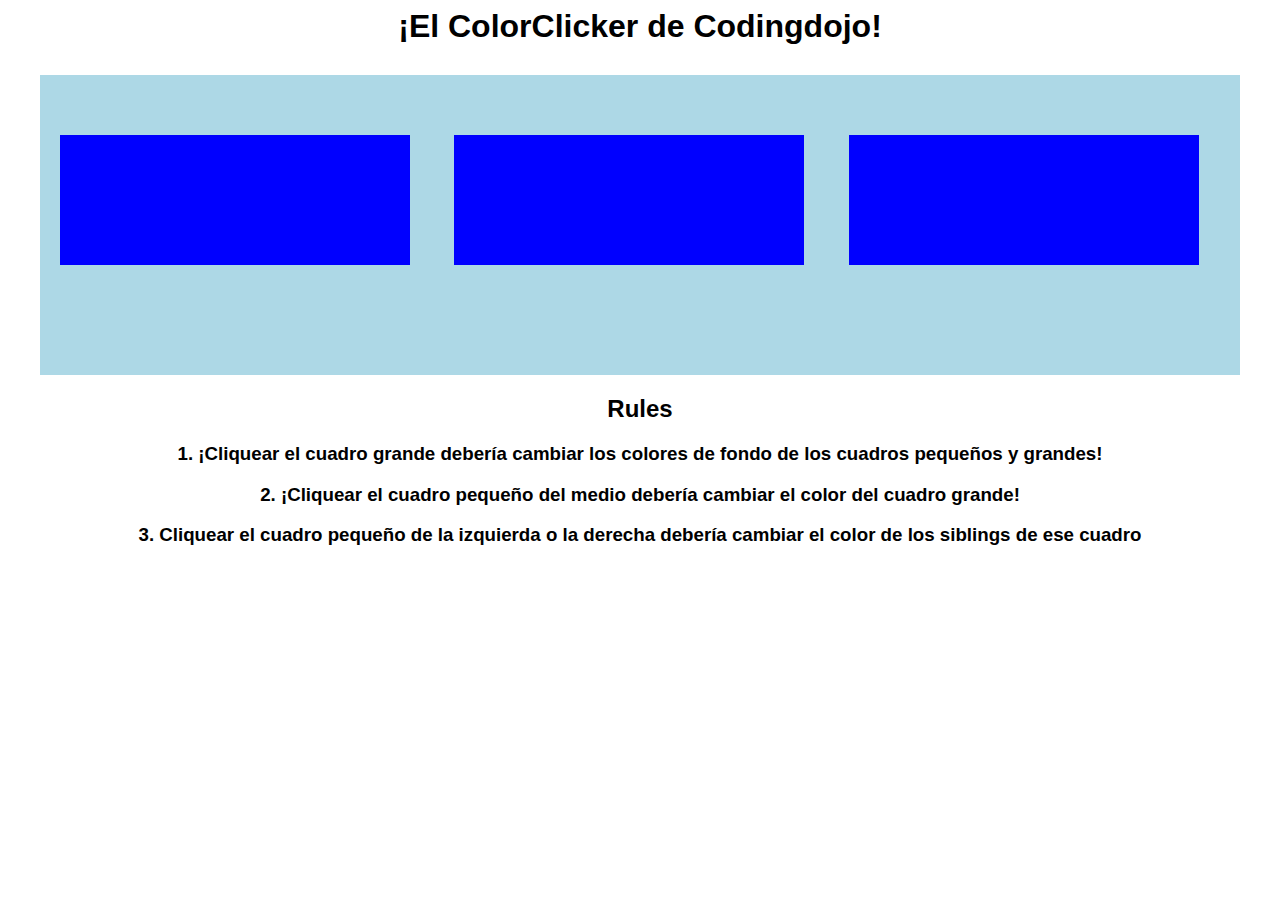
<file: color-clicker/index.html>
<!--Para esta actividad, deberías usar los métodos de traversing discutidos en esta sección. 
    En vez de crear este proyecto desde 0, copia el código al final de esta página y úsalo 
    como un punto de partida. Notarás que hay una función que utilizamos en el código llamada 
    event.stopPropagation() en el método .click() para los elementos child del cuadro grande. 
    Esta función evita que el método .click() se propague del elemento child al parent porque, 
    técnicamente, cuando haces clic en los cuadros más pequeños, además estás cliqueando el 
    cuadro grande. Esta función nos permite hacer que el evento .click() sea exclusivo de los 
    cuadros pequeños y no del grande. Para ver esto en acción, comenta las funciones 
    event.stopPropagation() y ve qué pasa cuando haces click en un cuadro pequeño.

    ¡Buena suerte!

    Pista: La función llamada random_color() definida en la plantilla, devolverá un valor 
    hexadecimal aleatorio que puede usarse como color de fondo ¡Simplemente llama a esa función 
    y se asignará un valor!

-->
<html>
   <head>
       <title>The Codingdojo ColorClicker!</title>
       <script type="text/javascript" src='http://code.jquery.com/jquery-1.10.2.min.js'></script> 
       <script type="text/javascript">
          function random_color()
          {
             var rgb = ['a','b','c','d','e','f','0','1','2','3','4','5','6','7','8','9'];
             color = '#'  //this is what we'll return!
             for(var i = 0; i < 6; i++) 
             {
                x = Math.floor((Math.random()*16))
                color += rgb[x]; 
             }
             return color;
          }
          $(document).ready(function(){
             $('#large_box').click(function(){
                // alert('you clicked the big box!');
         //comenta esto cuando hayas averiguado para qué se utiliza event.stopPropagation 
                $(this).css('background-color', random_color());
                $('.side_box:first-child').css('background-color', random_color());
                $('.middle_box').css('background-color', random_color());
                $('.side_box:last-child').css('background-color', random_color());
             })
             $('.side_box').click(function(event){
                event.stopPropagation();
                $(this).siblings(':first').css('background-color', random_color());
                $(this).siblings(':last').css('background-color', random_color());
             })
             $('.middle_box').click(function(event){
                event.stopPropagation();
                $('#large_box').css('background-color', random_color());
             })
          });
      </script>
      <style type="text/css">
          *{
             font-family: sans-serif;
          }
          h2, h1, h3 {
             text-align: center;
          }
          #large_box {
             margin: 0px auto;
             margin-top: 30px;
             background-color: lightblue;
             width: 1200px;
             height: 300px; 
          }
          #large_box div {
             background-color: blue;
             display: inline-block;
             width: 350px;
             height: 130px;
             margin: 60px 20px;
          }
      </style>
   </head>
   <body>
      <h1>¡El ColorClicker de Codingdojo! </h1>
      <div id='large_box'>
          <div class='side_box'></div>
          <div class='middle_box'></div>
          <div class='side_box'></div>
      </div>
      <h2>Rules</h2>
      <h3>1. ¡Cliquear el cuadro grande debería cambiar los colores de fondo de los cuadros pequeños y grandes!</h3>
      <h3>2. ¡Cliquear el cuadro pequeño del medio debería cambiar el color del cuadro grande!</h3>
      <h3>3. Cliquear el cuadro pequeño de la izquierda o la derecha debería cambiar el color de los siblings de ese cuadro</h3>
   </body>
</html>
</file>
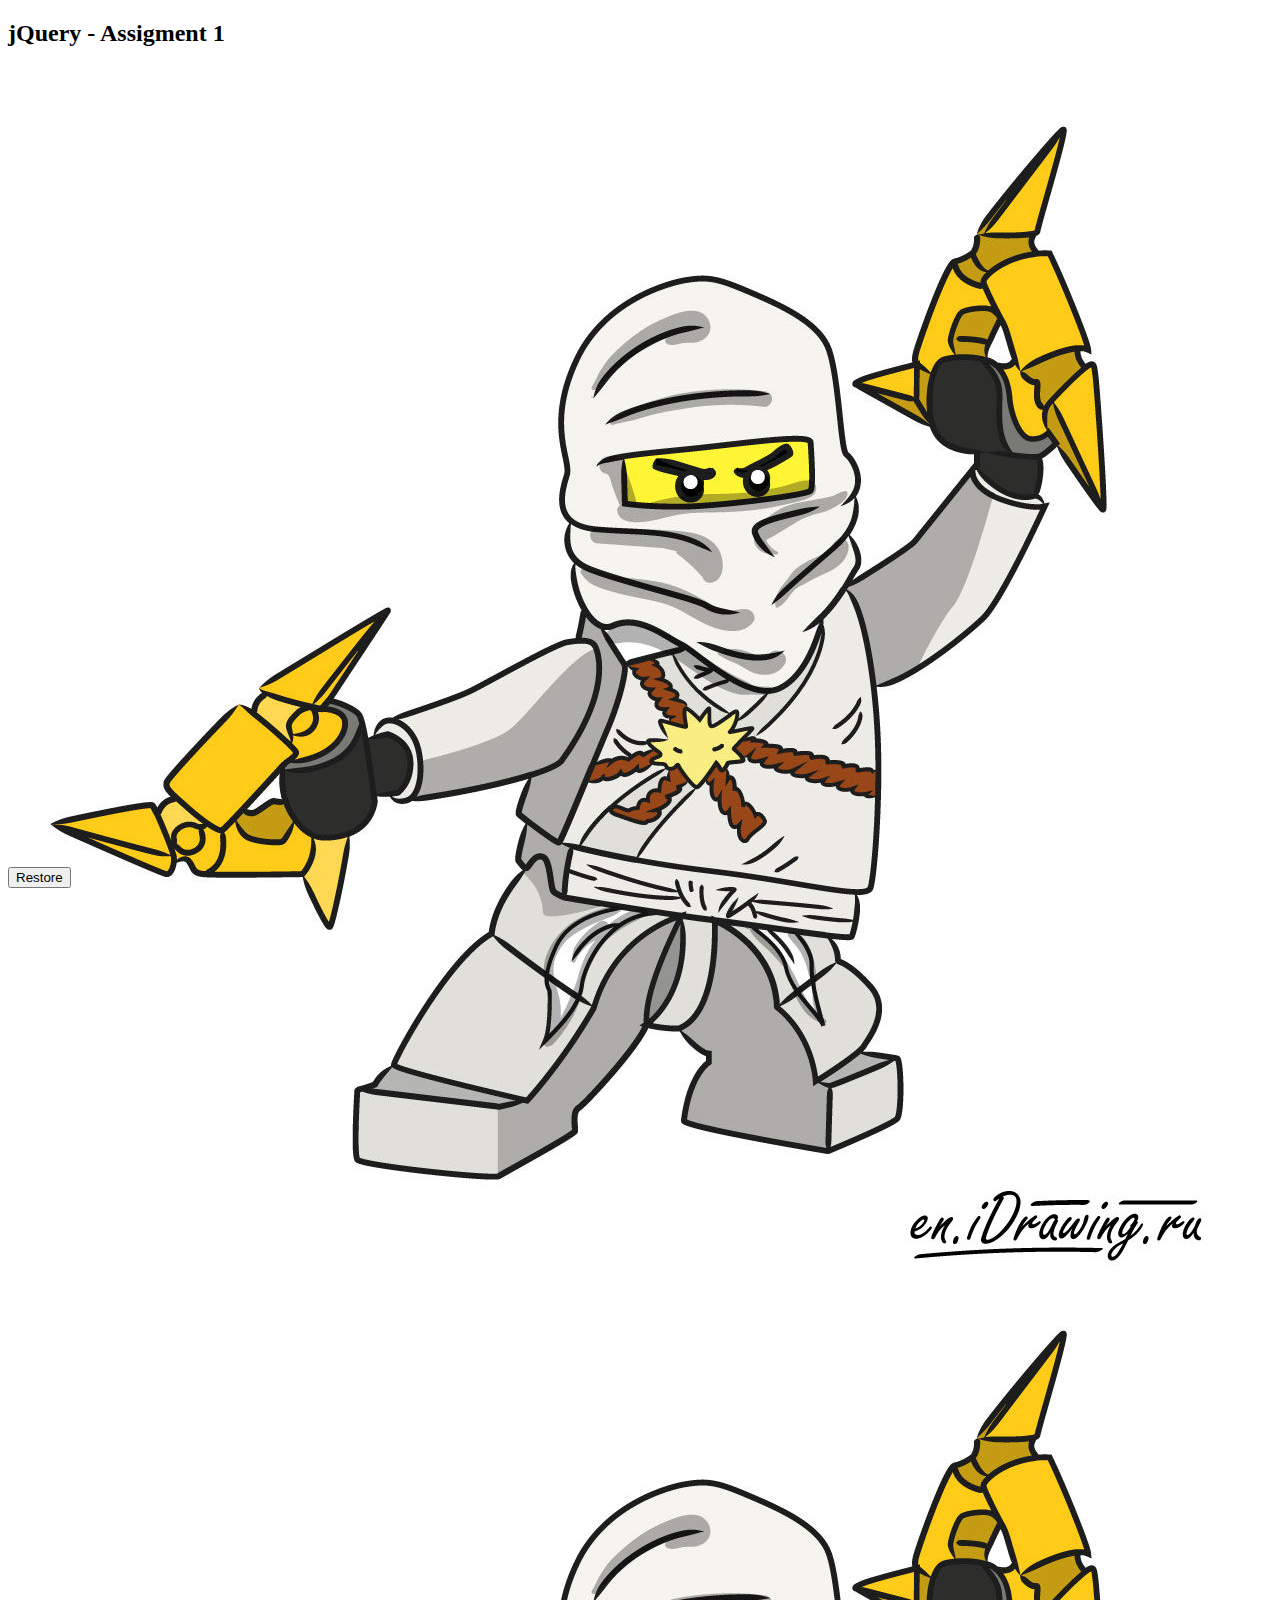
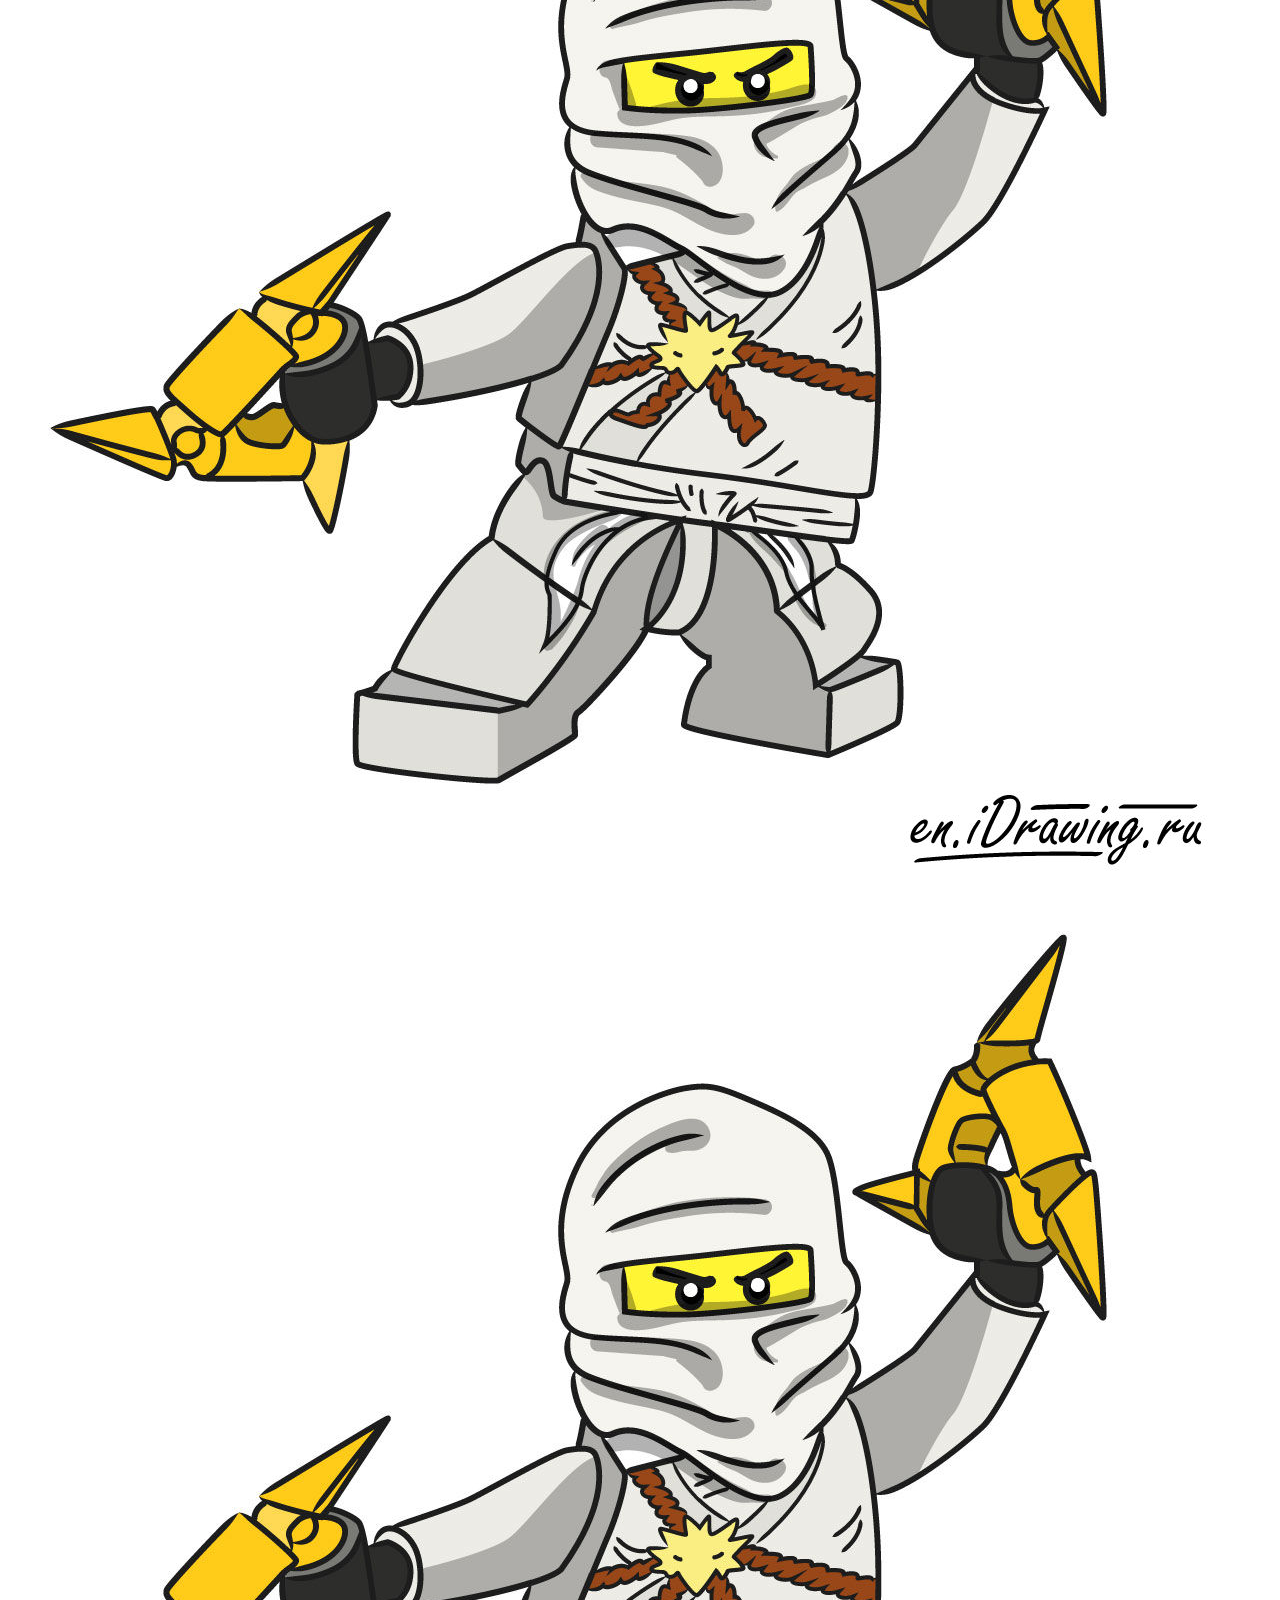
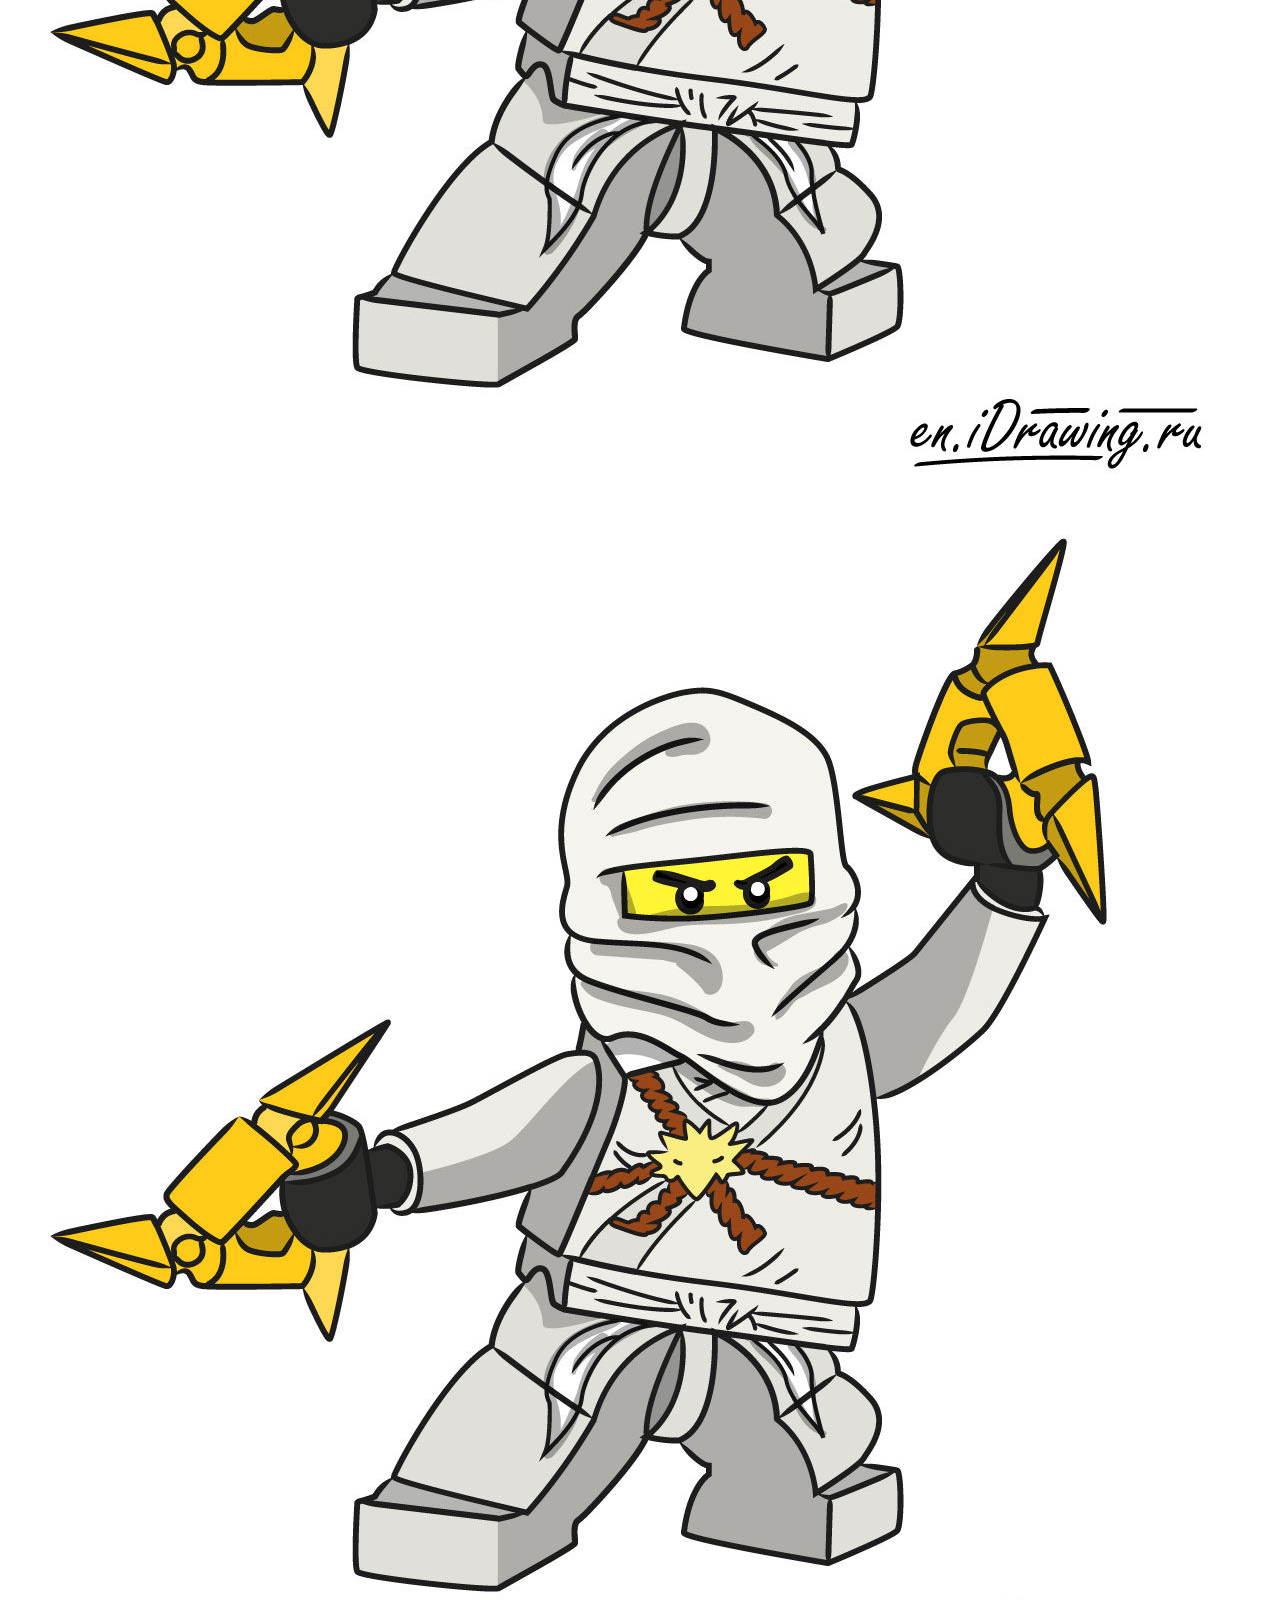
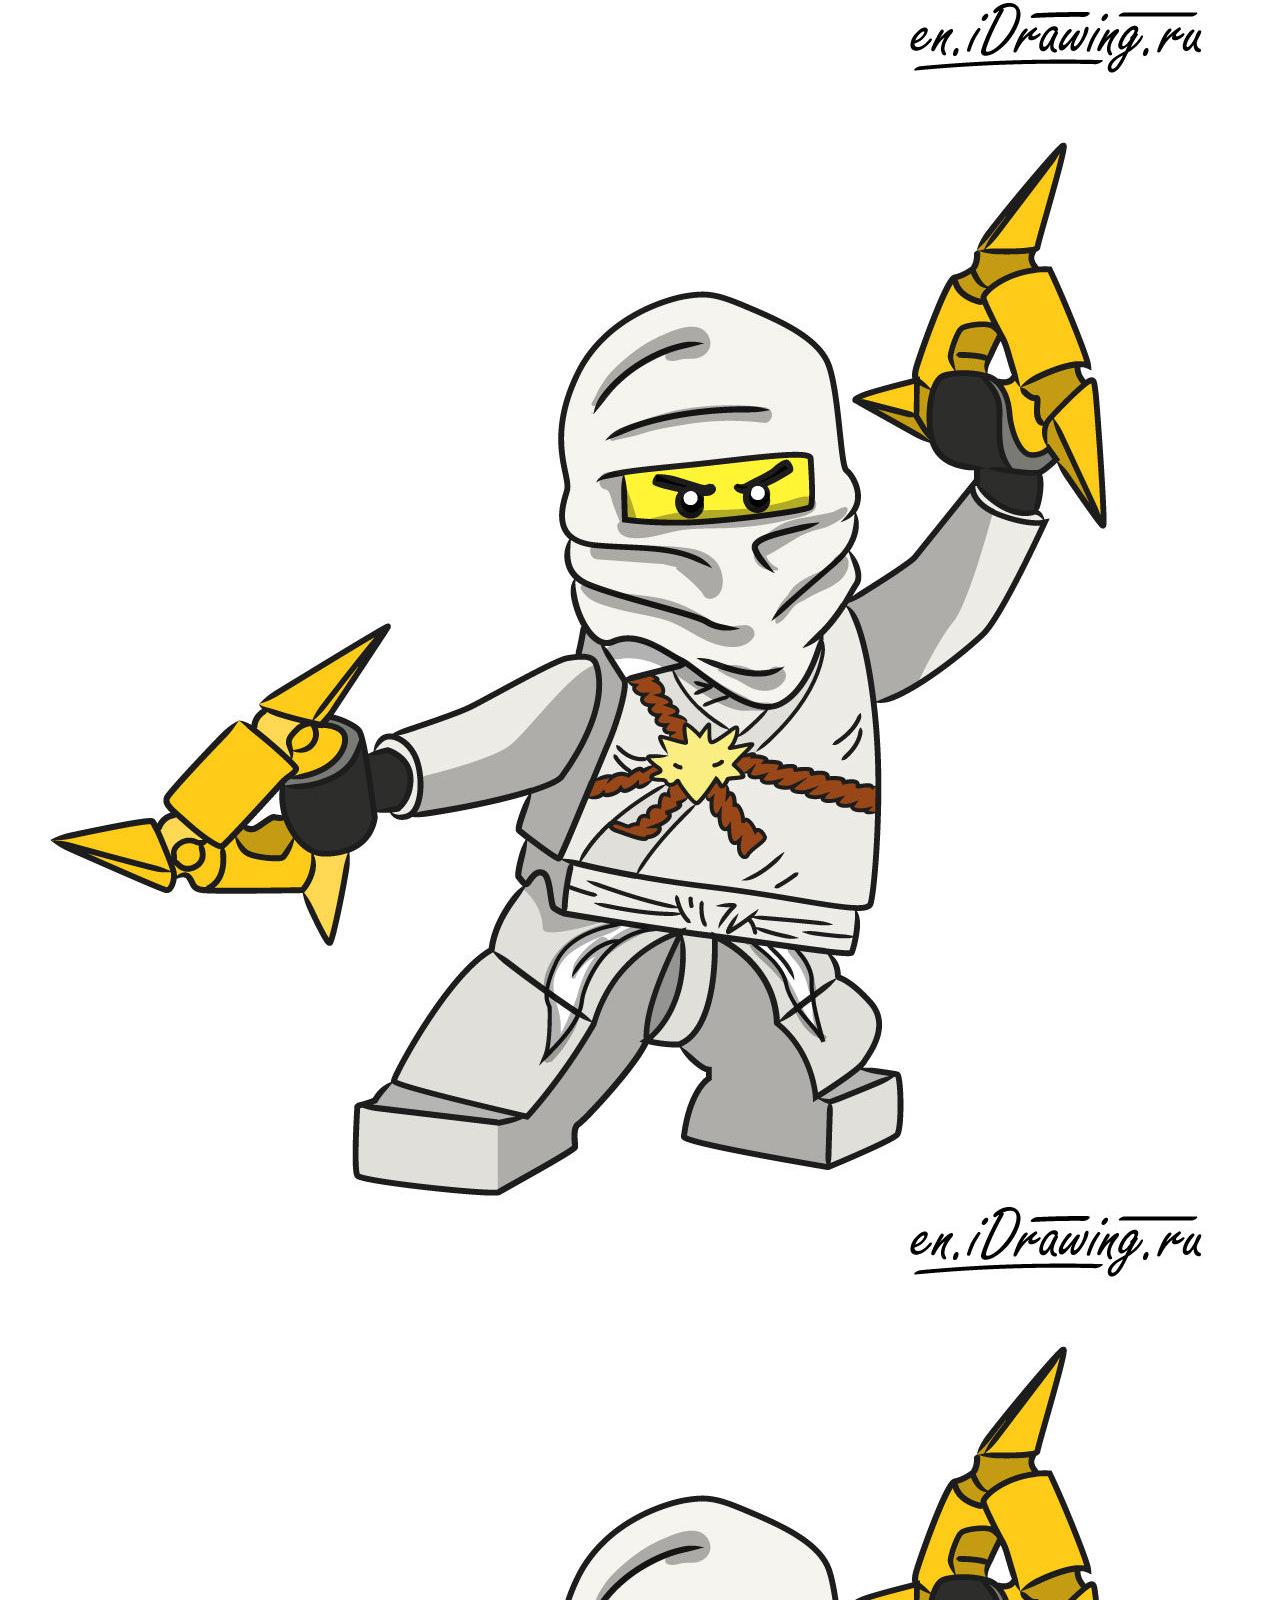
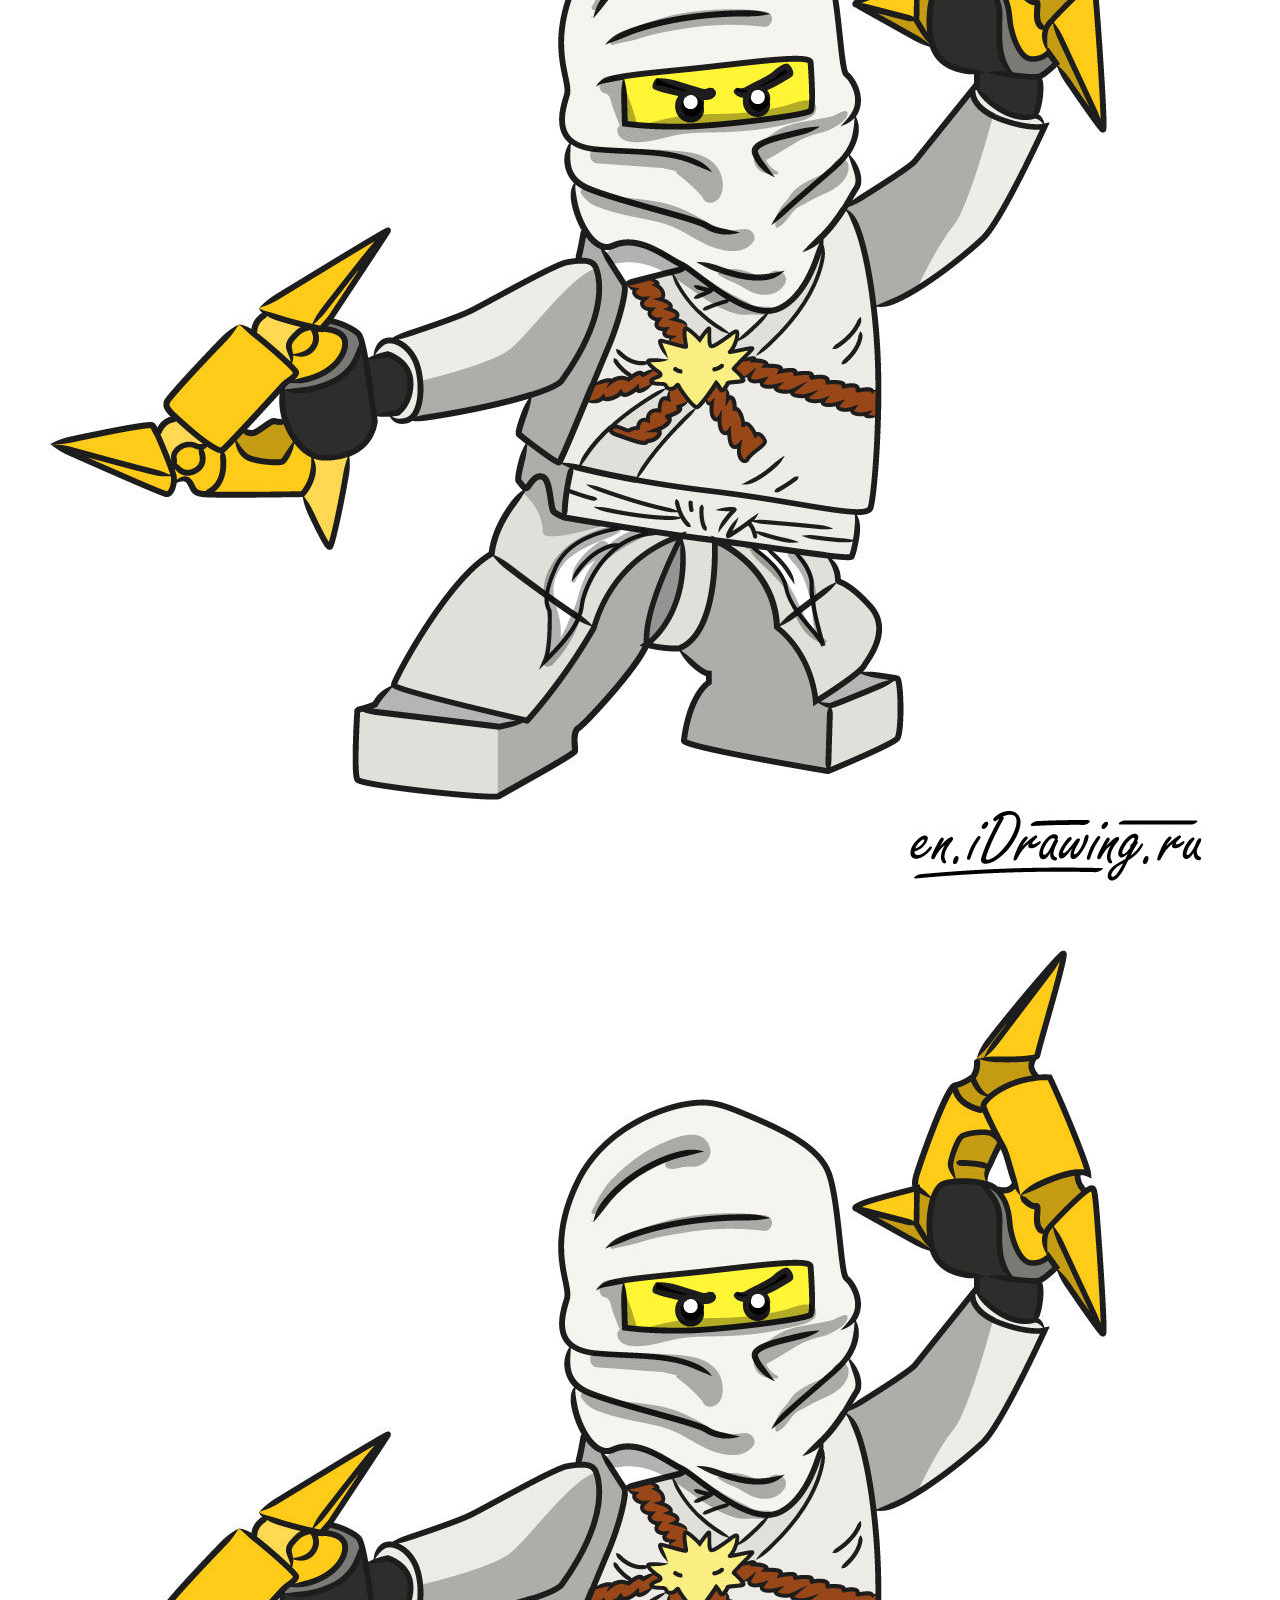
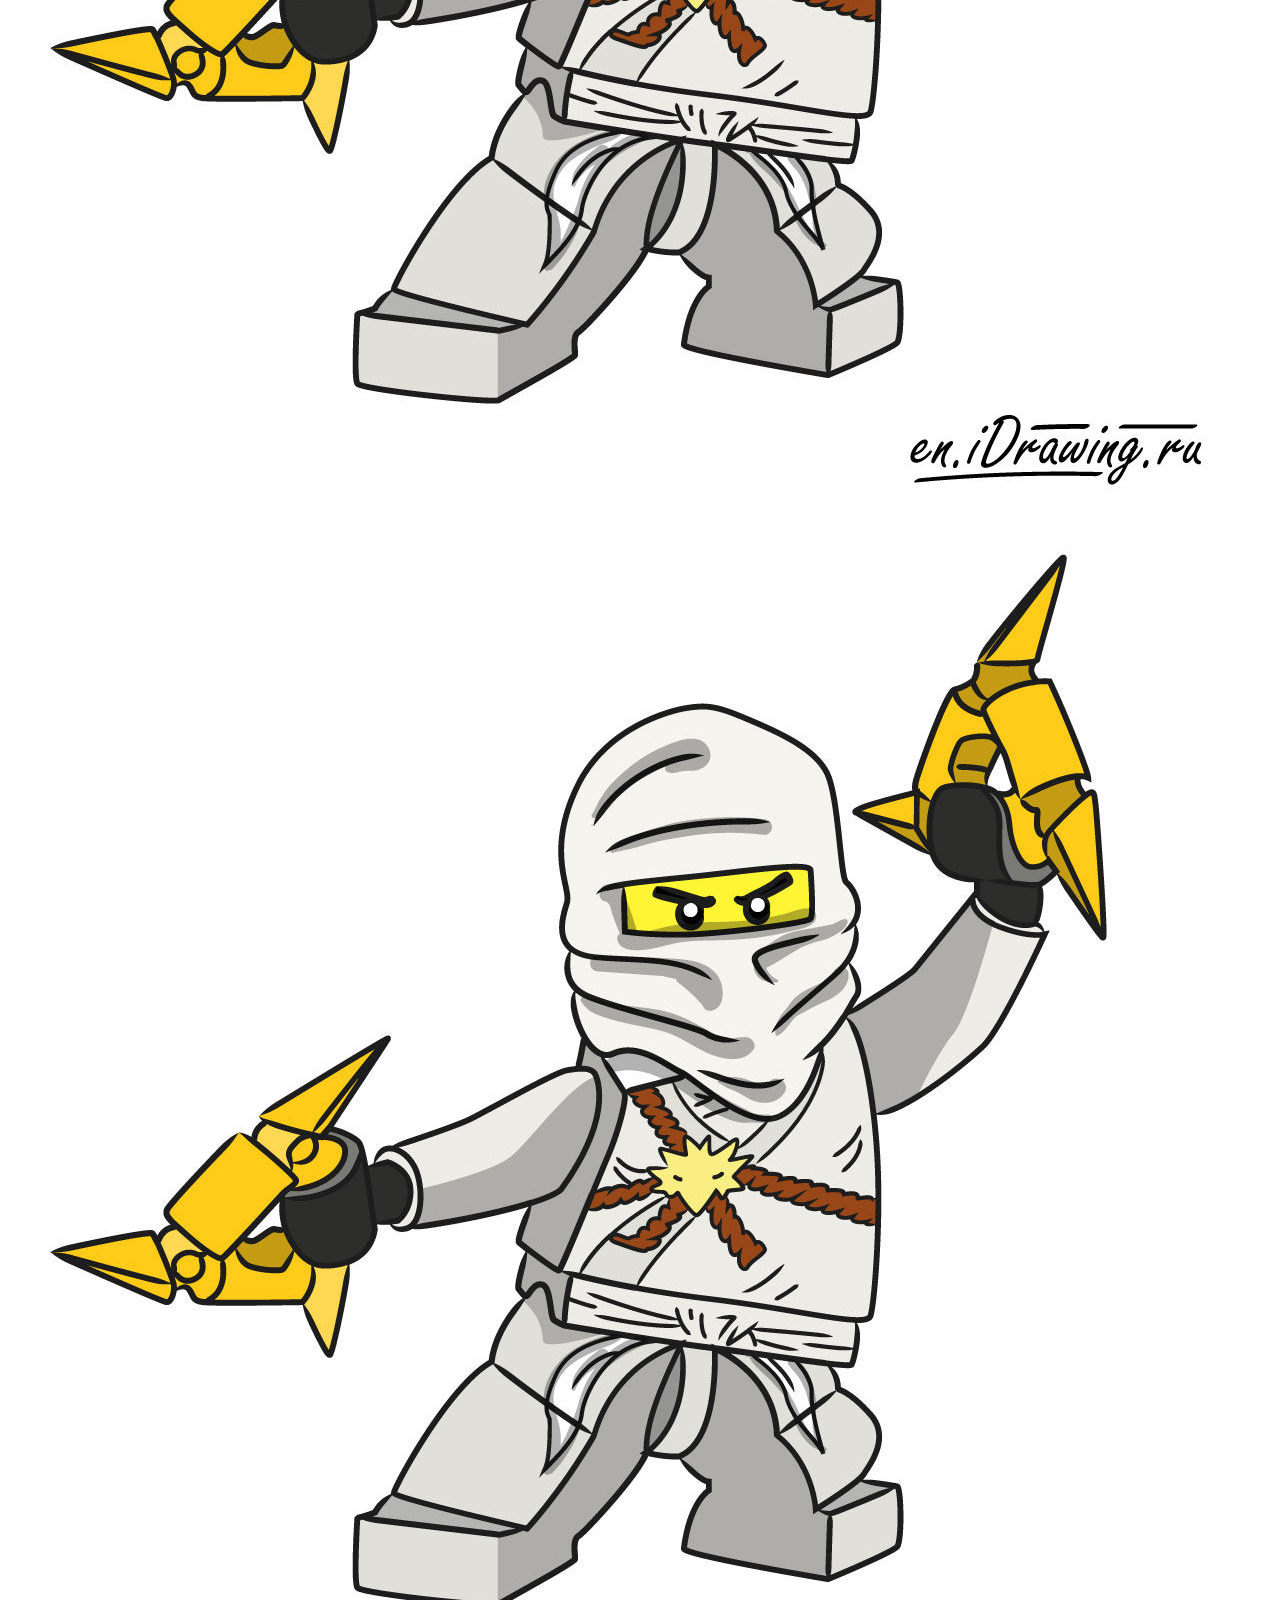
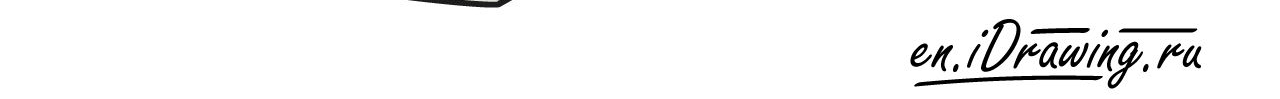
<file: ninja-desapareciendo/index.html>
<!DOCTYPE html>
<html lang="es">
<head>
    <meta charset="UTF-8">
    <meta http-equiv="X-UA-Compatible" content="IE=edge">
    <meta name="viewport" content="width=device-width, initial-scale=1.0">
    <title>Ninja desapareciendo</title>
    <link href="https://cdn.jsdelivr.net/npm/bootstrap@5.0.1/dist/css/bootstrap.min.css" rel="stylesheet" integrity="sha384-+0n0xVW2eSR5OomGNYDnhzAbDsOXxcvSN1TPprVMTNDbiYZCxYbOOl7+AMvyTG2x" crossorigin="anonymous">
</head>
<body>
    <h2 class="text-center mt-5">jQuery - Assigment 1</h2>
    <div class="container mt-5" style="width: 800px; height: 800px;">
        <div class="row">
            <div class="col-3">
                <img class="w-100 border border-dark border-5" src="assets/img/kai-ninjago-drawing-59.jpeg" alt="Ninja">
            </div>
            <div class="col-3">
                <img class="w-100 border border-dark border-5" src="assets/img/kai-ninjago-drawing-59.jpeg" alt="Ninja">
            </div>
            <div class="col-3">
                <img class="w-100 border border-dark border-5" src="assets/img/kai-ninjago-drawing-59.jpeg" alt="Ninja">
            </div>
            <div class="col-3">
                <img class="w-100 border border-dark border-5" src="assets/img/kai-ninjago-drawing-59.jpeg" alt="Ninja">
            </div>
        </div>
        <div class="row mt-3">
            <div class="col-3">
                <img class="w-100 border border-dark border-5" src="assets/img/kai-ninjago-drawing-59.jpeg" alt="Ninja">
            </div>
            <div class="col-3">
                <img class="w-100 border border-dark border-5" src="assets/img/kai-ninjago-drawing-59.jpeg" alt="Ninja">
            </div>
            <div class="col-3">
                <img class="w-100 border border-dark border-5" src="assets/img/kai-ninjago-drawing-59.jpeg" alt="Ninja">
            </div>
            <div class="col-3">
                <img class="w-100 border border-dark border-5" src="assets/img/kai-ninjago-drawing-59.jpeg" alt="Ninja">
            </div>
        </div>
    </div>
    <div>
        <button type="button" class="btn btn-success d-block mx-auto my-5">Restore</button>
    </div>
    <script src="https://cdn.jsdelivr.net/npm/bootstrap@5.0.1/dist/js/bootstrap.bundle.min.js" integrity="sha384-gtEjrD/SeCtmISkJkNUaaKMoLD0//ElJ19smozuHV6z3Iehds+3Ulb9Bn9Plx0x4" crossorigin="anonymous"></script>
    <script src="https://code.jquery.com/jquery-3.6.0.min.js" integrity="sha256-/xUj+3OJU5yExlq6GSYGSHk7tPXikynS7ogEvDej/m4=" crossorigin="anonymous"></script>
    <script src="assets/js/script.js"></script>
</body>
</html>
</file>
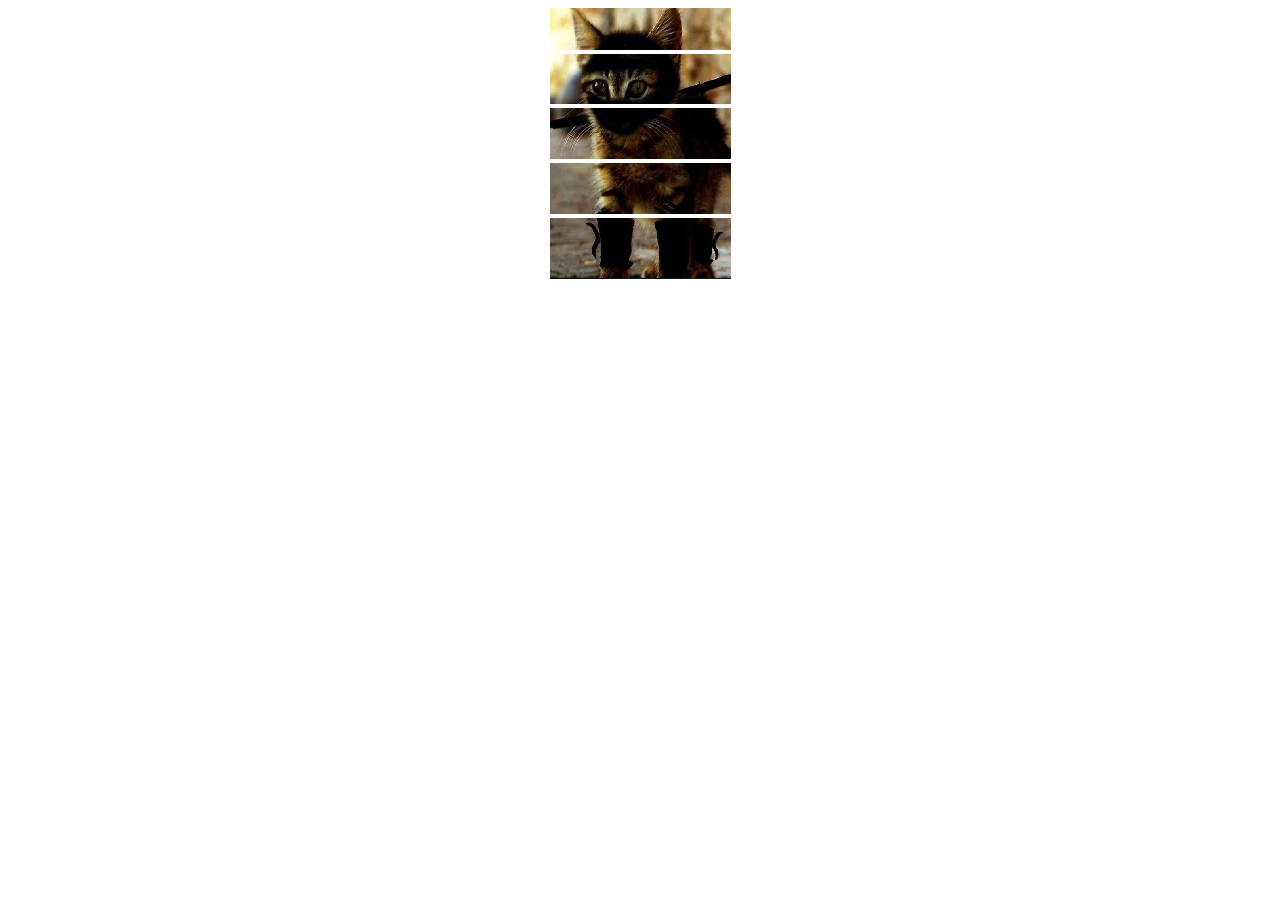
<file: ninja-gato/index.html>
<!DOCTYPE html>
<html lang="es">
<head>
    <meta charset="UTF-8">
    <meta http-equiv="X-UA-Compatible" content="IE=edge">
    <meta name="viewport" content="width=device-width, initial-scale=1.0">
    <title>Ninja-Gato</title>
</head>
<body>
    <div class="container" style="text-align: center;">
        <div class="row">
            <img src="assets/img/cat0.png" data-alt-src="cat0">
        </div>
        <div class="row">
            <img src="assets/img/cat1.png" data-alt-src="cat1">
        </div>
        <div class="row">
            <img src="assets/img/cat2.png" data-alt-src="cat2">
        </div>
        <div class="row">
            <img src="assets/img/cat3.png" data-alt-src="cat3">
        </div>
        <div class="row">
            <img src="assets/img/cat4.png" data-alt-src="cat4">
        </div>
    </div>
    <script src="https://code.jquery.com/jquery-3.6.0.min.js" integrity="sha256-/xUj+3OJU5yExlq6GSYGSHk7tPXikynS7ogEvDej/m4=" crossorigin="anonymous"></script>
    <script src="assets/js/script.js"></script>
</body>
</html>
</file>
